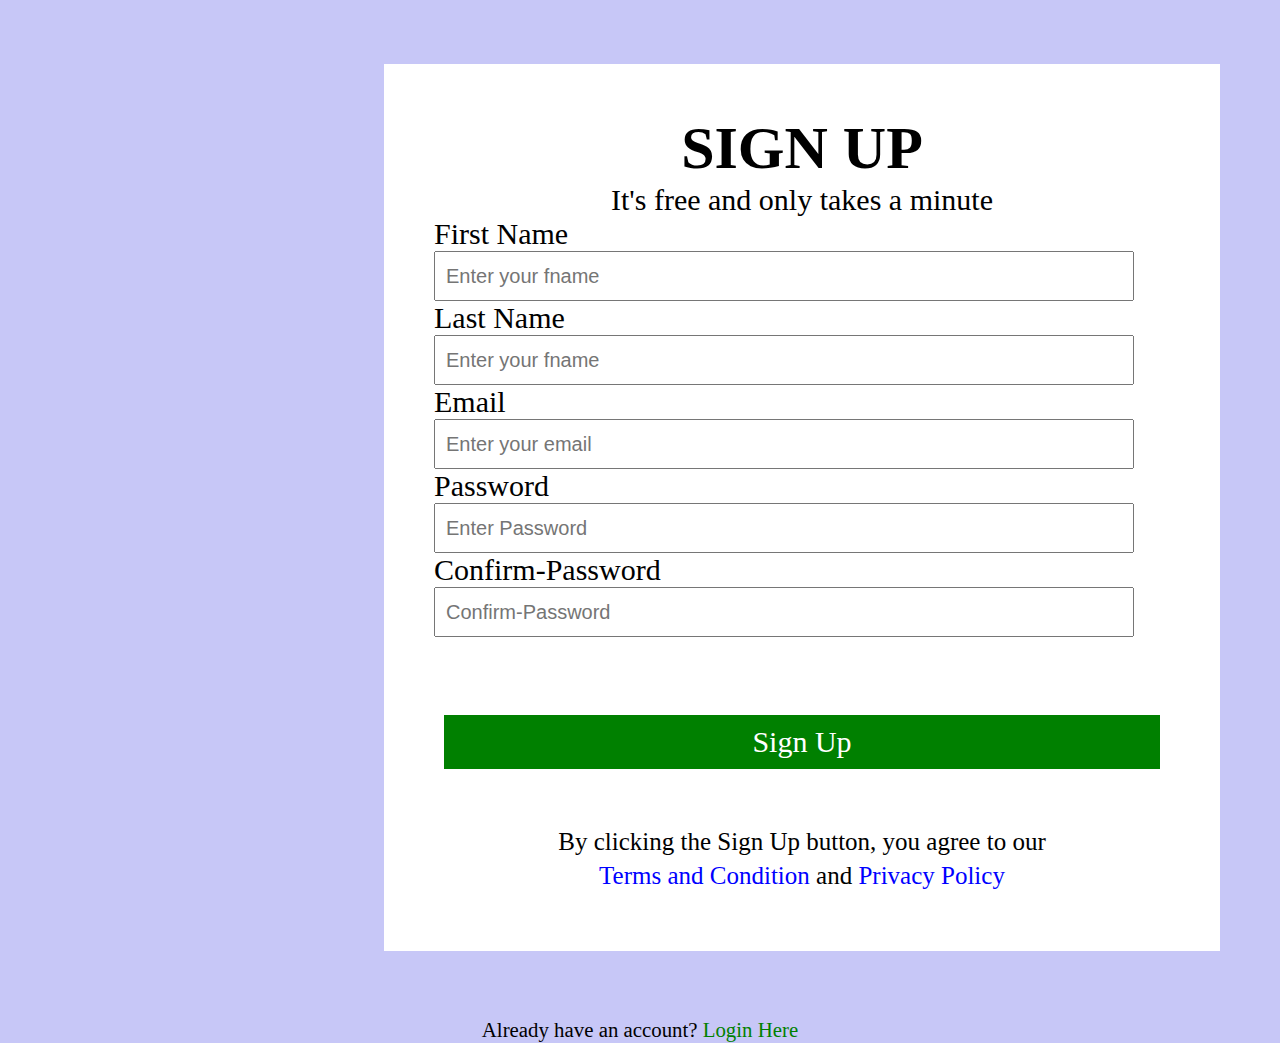
<file: Sign up page/index.html>
<!DOCTYPE html>
<html lang="en">
<head>
    <meta charset="UTF-8">
    <meta name="viewport" content="width=device-width, initial-scale=1.0">
    <title>Sign Up</title>
    <link rel="stylesheet" href="style.css" class="css">
    <link rel="stylesheet" href="utilities.css" class="css">
</head>
<body>
    <div class="main">
        <div class="pages">
            <h1>SIGN UP</h1>
            <p>It's free and only takes a minute</p>
            <div class="info">
              <label for="First Name" class="label"> First Name</label>
              <br>
              <input
            type="text"
            id="firstname"
            name="fname"
            placeholder="Enter your fname"
          />
          <br>
              <label for="Last Name" class="label"> Last Name</label>
              <br>
              <input
            type="text"
            id="lastname"
            name="fname"
            placeholder="Enter your fname"
          />
          <br>
              <label for="Email" class="label">Email</label>
              <br>
              <input
            type="email"
            id="email"
            name="email"
            placeholder="Enter your email"
          />
          <br>
              <label for="Password" class="label">Password</label>
              <br>
              <input
            type="password"
            id="password"
            name="fname"
            placeholder="Enter Password"
          />
          <br>
              <label for="Confirm-Password" class="label">Confirm-Password</label>
              <br>
              <input
            type="password"
            id="password"
            name="fname"
            placeholder="Confirm-Password"
          />
            </div>
           
        <br>
        <br>
        <a href="" class="btn btn-success">Sign Up</a>  
        <br>
        <div class="upper-footer">
          <small>By clicking the Sign Up button, you agree to our</small>
        <br>
        <small style="color: blue;">Terms and Condition 
          <span style="color:black;">and</span> 
          Privacy Policy</small>
        </div>

        </div>
        <div  class="footer">
          <small>Already have an account?  <span style="color: green;">Login Here</span>
          </small>
        </div>

        
    </div>
    
</body>
</html>
</file>
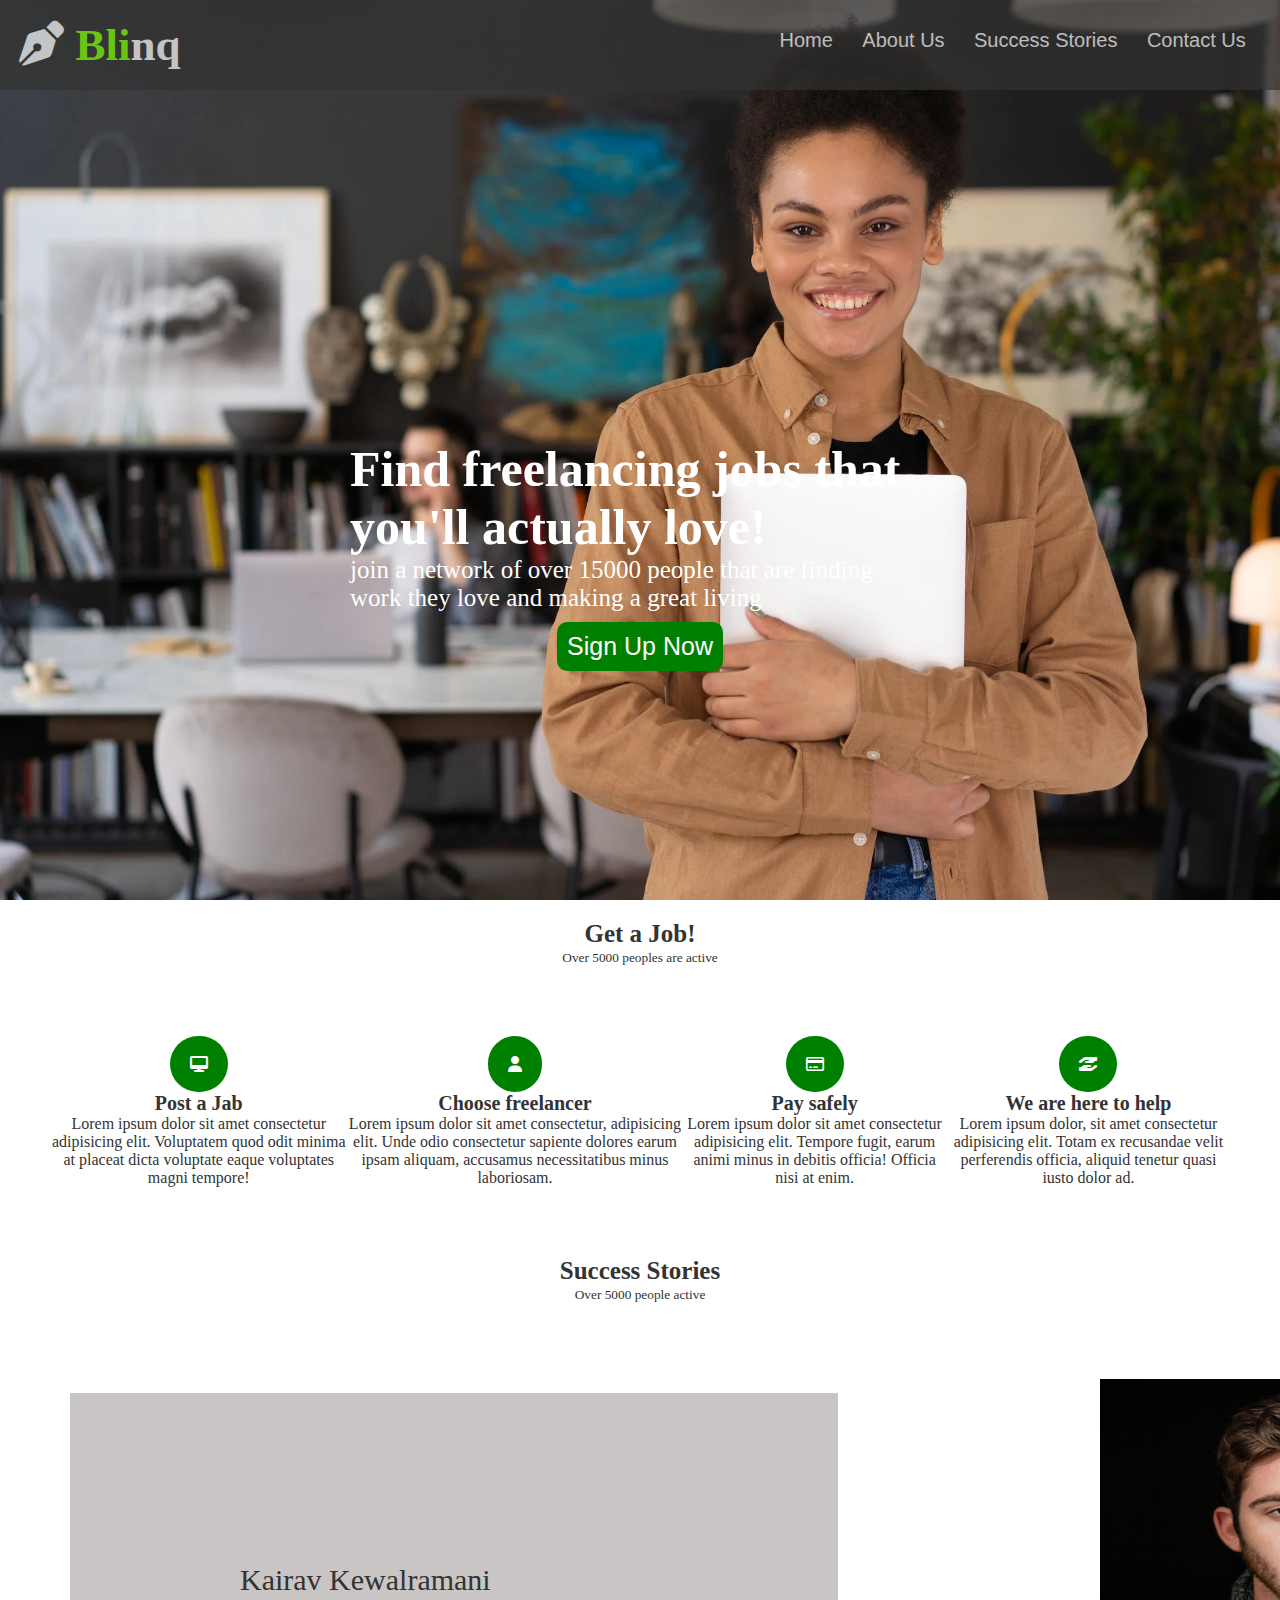
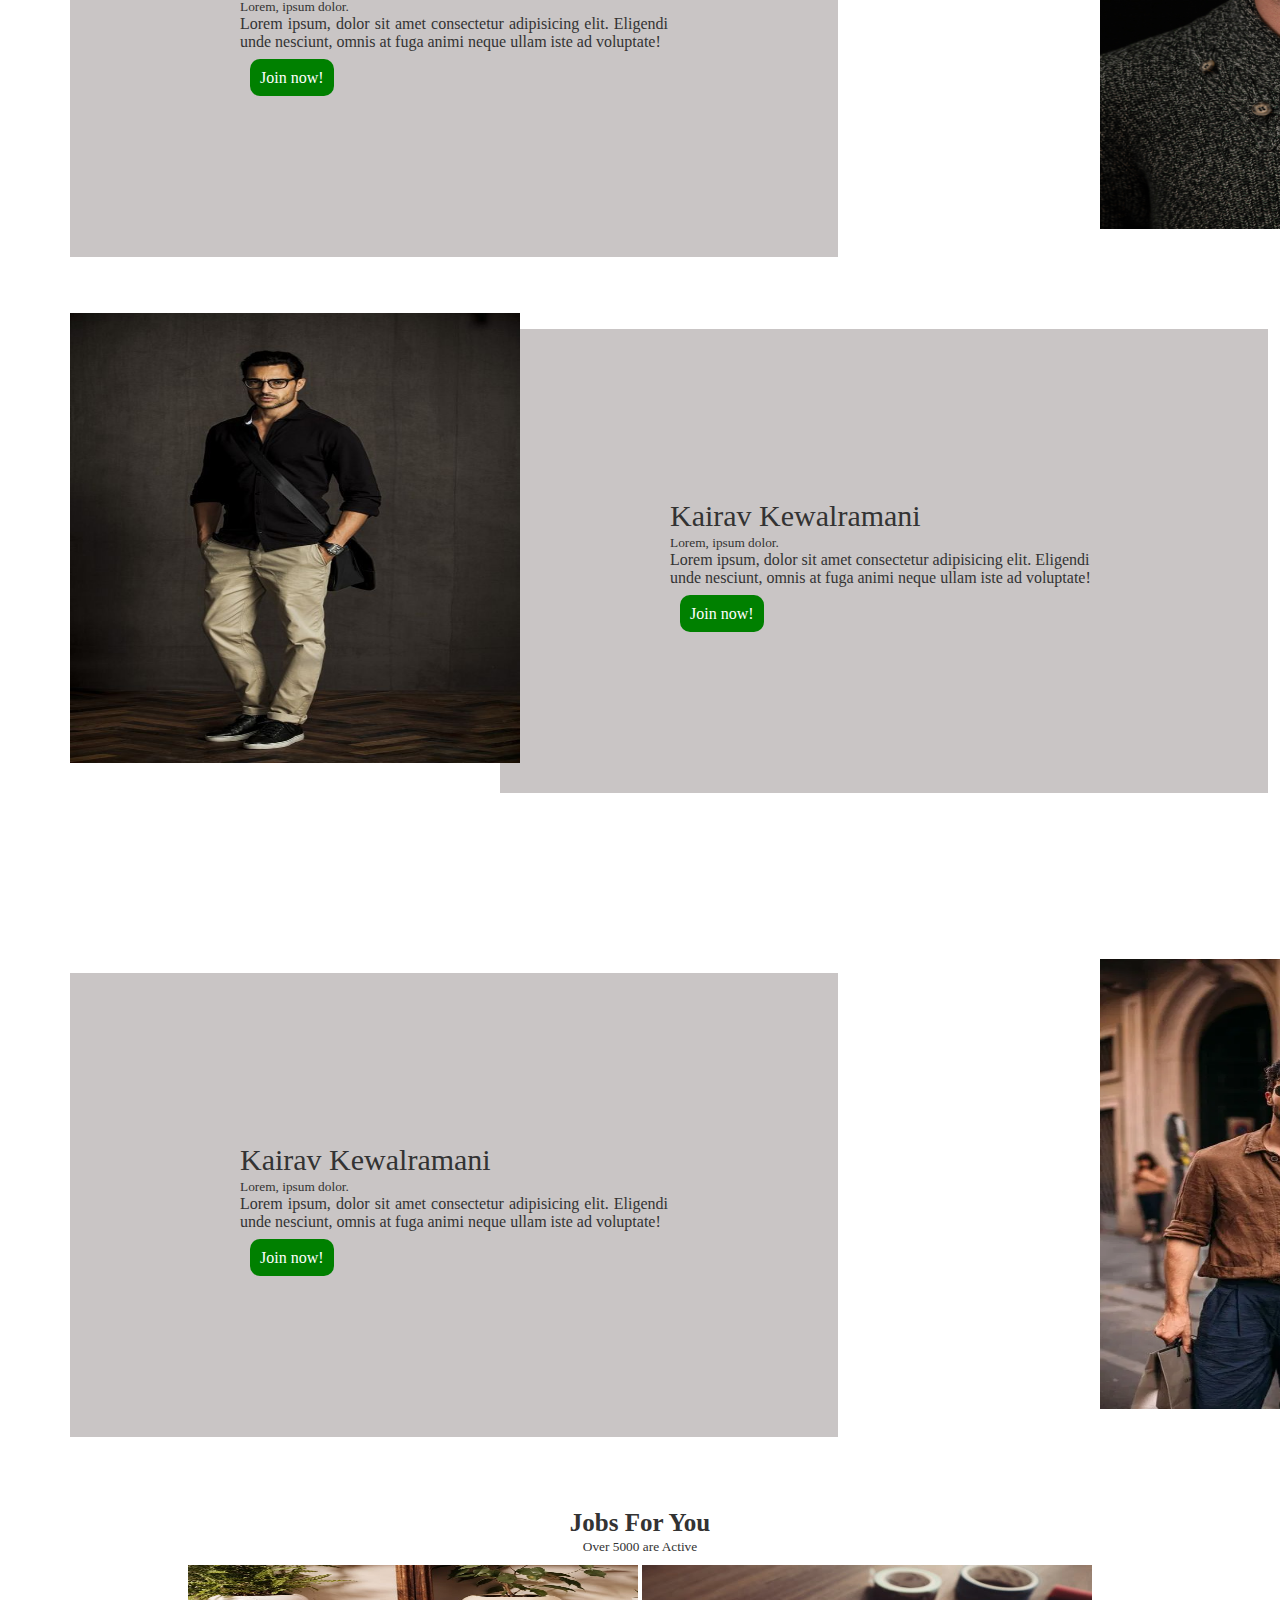
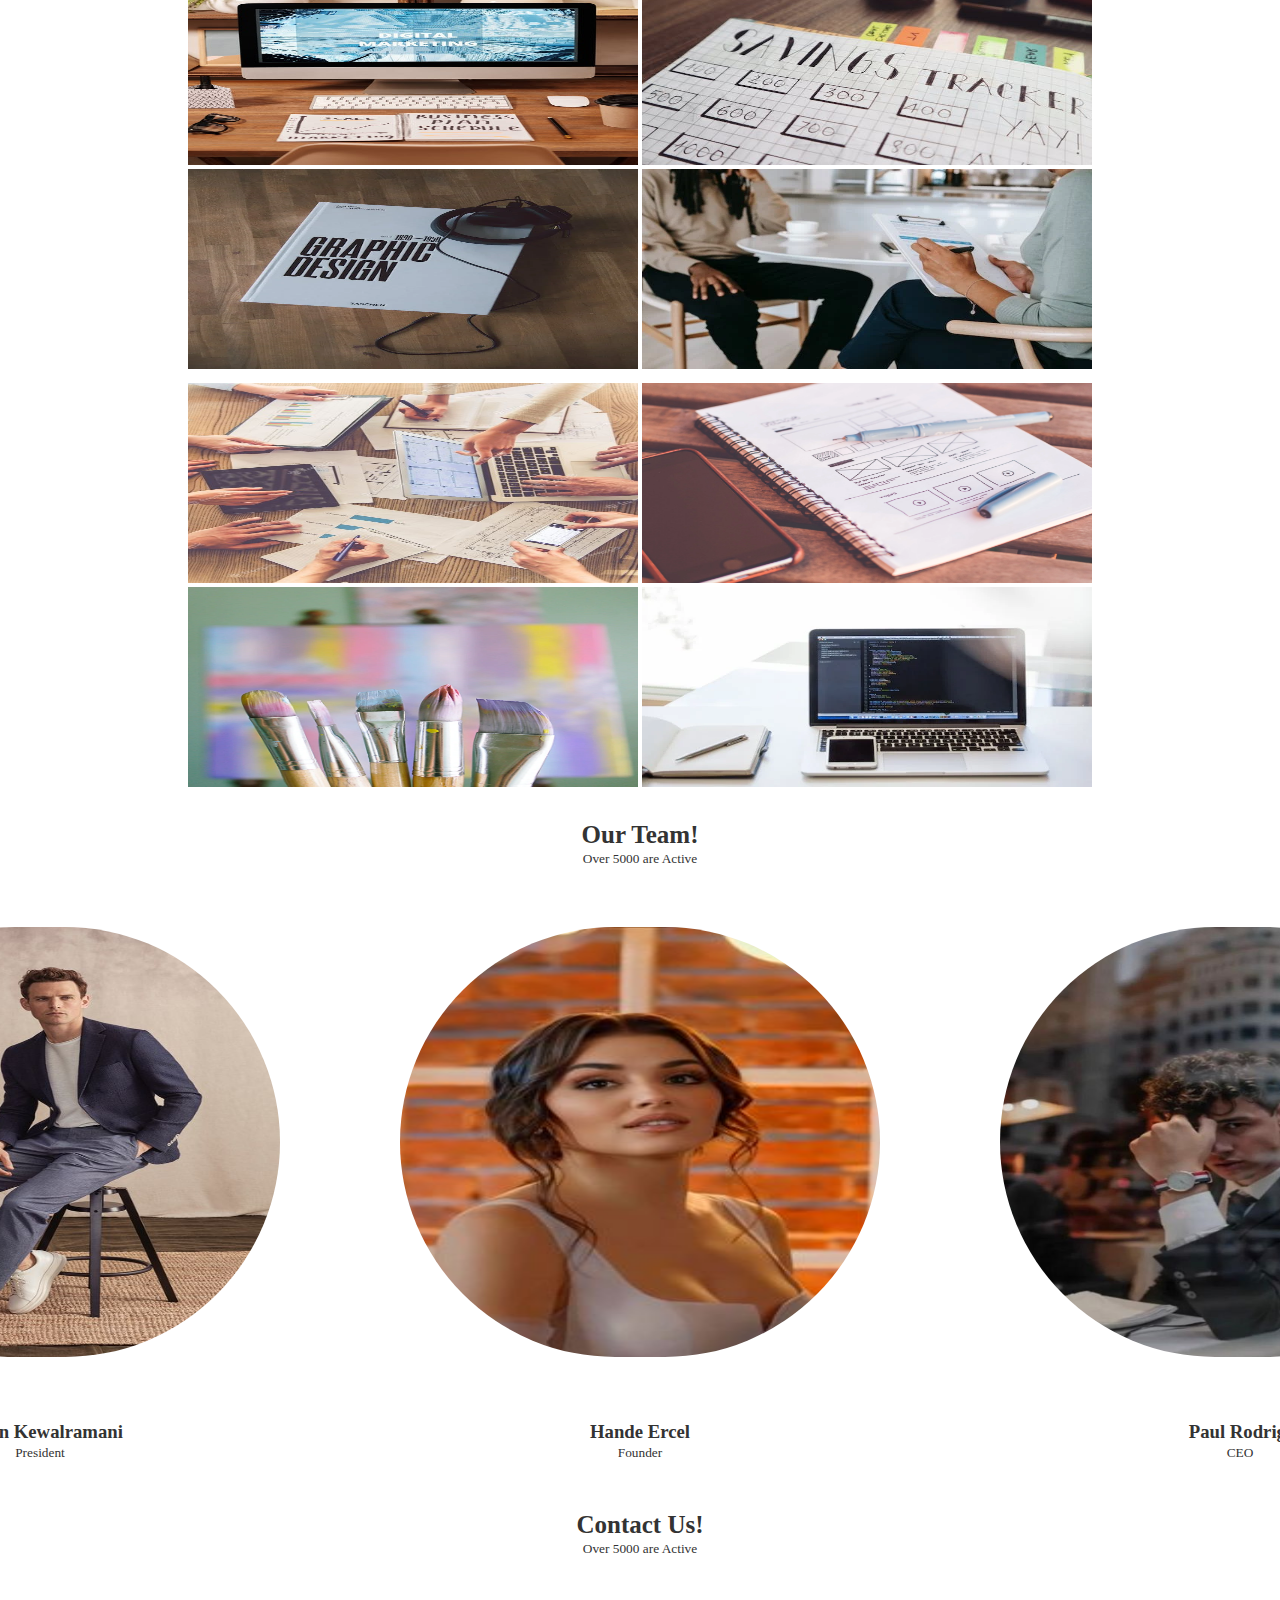
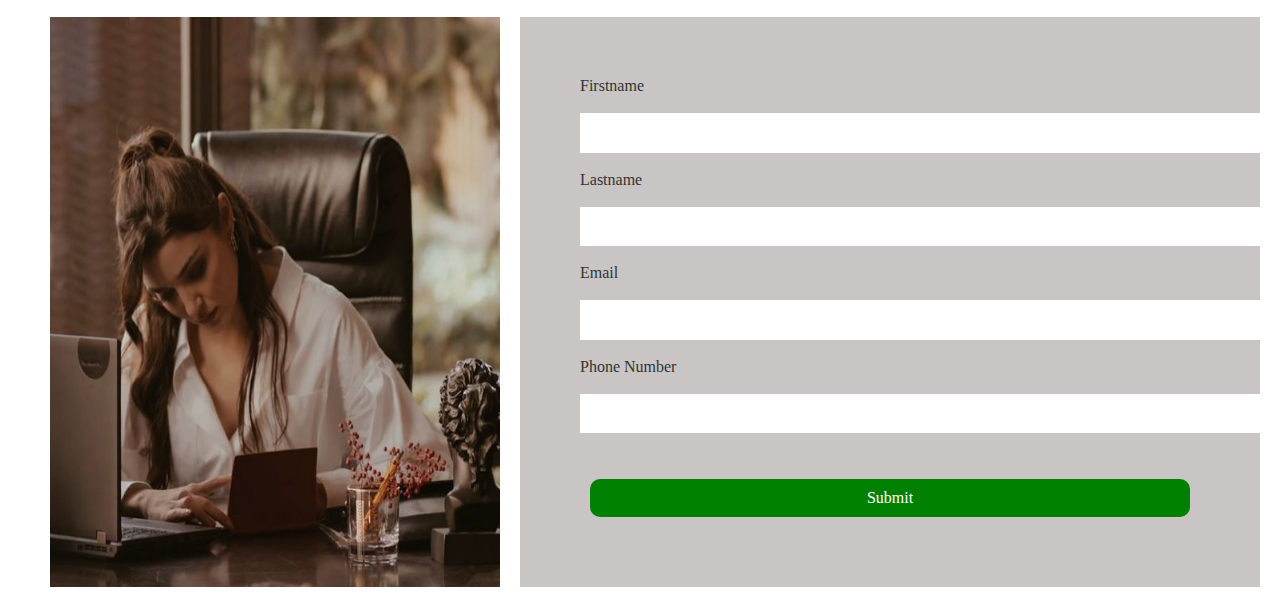
<file: Template 2/index.html>
<!DOCTYPE html>
<html lang="en">
  <head>
    <meta charset="UTF-8" />
    <meta name="viewport" content="width=device-width, initial-scale=1.0" />
    <title>Template-2</title>
    <link rel="stylesheet" href="style.css" class="css" />
    <link rel="stylesheet" href="utilities.css" class="css" />
    <link
      rel="stylesheet"
      href="https://cdnjs.cloudflare.com/ajax/libs/font-awesome/6.4.0/css/all.min.css"
    />
  </head>
  <body>
    <div class="hero">
      <!-- navbar starts -->
      <nav class="Navbar d-flex">
        <h1 style="font-family: cursive; color: #fff">
          <i class="fa-solid fa-pen-nib fa-flip" style="color: #fff"></i>
          <span style="color: chartreuse">Bli</span>nq
        </h1>
        <ul>
          <li><a href="">Home</a></li>
          <li><a href="">About Us</a></li>
          <li><a href="">Success Stories</a></li>
          <li><a href="">Contact Us</a></li>
        </ul>
      </nav>
      <!-- navbar ends -->

      <!-- content starts -->
      <div class="content d-flex d-col">
        <h1>Find freelancing jobs that you'll actually love!</h1>
        <p style="font-family: cursive">
          join a network of over 15000 people that are finding work they love
          and making a great living
        </p>
        <a href="" class="btn btn-success">Sign Up Now</a>
      </div>
      <!-- content ends -->
      <!-- seconf page starts -->
    </div>
    <div class="hero-2">
      <div class="jobs"> 
        <h3 style="font-family: cursive; font-size: 25px">Get a Job!</h3>
        <small style="font-family: cursive">Over 5000 peoples are active</small>
      </div>

      <div class="icon d-flex">
        <div>
          <a href=""></a><i class="fa-solid fa-desktop btn-success"></i>
          <h4 style="font-family: cursive; font-size: 20px">Post a Jab</h4>
          <p style="font-family: cursive">
            Lorem ipsum dolor sit amet consectetur adipisicing elit. Voluptatem
            quod odit minima at placeat dicta voluptate eaque voluptates magni
            tempore!
          </p>
        </div>

        <div>
          <a href=""></a><i class="fa-solid fa-user btn-success"></i>
          <h4 style="font-family: cursive; font-size: 20px">Choose freelancer</h4>
          <p style="font-family: cursive">
            Lorem ipsum dolor sit amet consectetur, adipisicing elit. Unde odio
            consectetur sapiente dolores earum ipsam aliquam, accusamus
            necessitatibus minus laboriosam.
          </p>
        </div>

        <div>
          <a href=""></a><i class="fa-regular fa-credit-card btn-success"></i>
          <h4 style="font-family: cursive; font-size: 20px">Pay safely</h4>
          <p style="font-family: cursive">
            Lorem ipsum dolor sit amet consectetur adipisicing elit. Tempore
            fugit, earum animi minus in debitis officia! Officia nisi at enim.
          </p>
        </div>

        <div>
          <a href=""></a
          ><i class="fa-solid fa-hand-holding-hand btn-success"></i>
          <h4 style="font-family: cursive; font-size: 20px">
            We are here to help
          </h4>
          <p style="font-family: cursive">
            Lorem ipsum dolor, sit amet consectetur adipisicing elit. Totam ex
            recusandae velit perferendis officia, aliquid tenetur quasi iusto
            dolor ad.
          </p>
        </div>
      </div>
    </div>
    <!-- second page ends -->
    <!-- Third page start -->
        <div class="stories">
            <h3 style="font-family: cursive; font-size: 25px;">Success Stories</h3>
            <small style="font-family: cursive;">Over 5000 people active</small>
        </div>
        <!-- column-1 starts -->
          <div class="column-1 d-col">
                <p style="font-size: 30px;">Kairav Kewalramani</p>  
                <small>Lorem, ipsum dolor.</small>
                <p>Lorem ipsum, dolor sit amet consectetur adipisicing elit. Eligendi unde nesciunt, omnis at fuga animi neque ullam iste ad voluptate!</p>
                <br>
                <a href=""class="btn btn-success">Join now!</a>
        </div>
        <!-- column-1 ends -->
        <!-- column-2 starts -->
          <div  class="column-2 d-flex">
                <img src="images/albert-dera-ILip77SbmOE-unsplash.jpg" class="image" alt="">
          </div>
        <!-- column-2 ends -->

         <!-- column-3 starts -->
            <div class="column-3 d-col">
                <p style="font-size: 30px;">Kairav Kewalramani</p>
                <small>Lorem, ipsum dolor.</small>
                <p>Lorem ipsum, dolor sit amet consectetur adipisicing elit. Eligendi unde nesciunt, omnis at fuga animi neque ullam iste ad voluptate!</p>
                <br>
                <a href=""class="btn btn-success">Join now!</a>
            </div>
        <!-- column-3 ends -->
        <!-- column-4 starts -->
            <div  class="column-4 d-flex">
                <img src="images/men-1.jpeg" class="image" alt="">
            </div>
        <!-- column-4 ends -->

        <!-- column-5 starts -->
            <div class="column-1 d-col">
                <p style="font-size: 30px;">Kairav Kewalramani</p>
                <small>Lorem, ipsum dolor.</small>
                <p>Lorem ipsum, dolor sit amet consectetur adipisicing elit. Eligendi unde nesciunt, omnis at fuga animi neque ullam iste ad voluptate!</p>
                <br>
                <a href=""class="btn btn-success">Join now!</a>
            </div>
        <!-- column-5 ends -->
        <!-- column-6 starts -->
            <div  class="column-2 d-flex">
                <img src="images/men.png" class="image" alt="">
            </div>
        <!-- column-6 ends -->

    <!-- Third page ends -->
    <!-- Fourth page start -->
    <div class="poster">
      <h3 style="font-family: cursive; font-size: 25px;">Jobs For You</h3>
      <small style="font-family:cursive">Over 5000 are Active</small>
      <div class="fouth-page">
        <img class="first-image"src="images/digital-marketting.jpeg" alt="">
        <img class="first-image" src="images/finance.jpeg" alt="">
        <img class="first-image" src="images/graphic design.webp" alt="">
        <img class="first-image" src="images/hr.webp" alt="">
      </div>
      <div class="fouth-page">
        <img class="first-image" src="images/free.jpg" alt="">
        <img class="first-image" src="images/ui_ux.webp" alt="">
        <img class="first-image" src="images/art.webp" alt="">
        <img class="first-image" src="images/technology.webp" alt="">
      </div>
    </div>
    <!-- Fourth page ends -->
    <!-- team info starts -->
    <div class="team">
      <h3 style="font-family: cursive; font-size: 25px;">Our Team!</h3>
      <small style="font-family:cursive">Over 5000 are Active</small>
  <div class="team-info d-flex d-row">
      <div>
        <img class="team-image"  src="images/team mem-1.jpg" alt="">
        <h3 style="font-family: cursive;">Karan Kewalramani</h3>
        <small style="font-family: cursive;">President</small>
      </div>
      <div>
        <img class="team-image"  src="images/team mem-3.jpg" alt="">
        <h3 style="font-family: cursive;">Hande Ercel</h3>
        <small style="font-family: cursive;">Founder</small>
      </div>
      <div>
        <img class="team-image"  src="images/team mem-2.jpg" alt="">
        <h3 style="font-family: cursive;">Paul Rodrigi</h3>
        <small style="font-family: cursive;">CEO</small>
      </div>
    </div>
  </div>
    <!-- team info ends -->
    <!-- contact info starts -->
    <div class="contacts">
      <h3 style="font-family: cursive; font-size: 25px;">Contact Us!</h3>
      <small style="font-family:cursive">Over 5000 are Active</small>
      
      <div class="image-info">
        <img class="img" src="images/hande-work.jpg" alt="">
      </div>
        <div class="info d-flex d-col">
            <label for="Firstname">Firstname</label>
            <br>
            <input 
            type="text"
            id="Firstname"
            name="Fname"
            />
            <br>
            <label for="Lastname">Lastname</label>
            <br>
            <input 
            type="text"
            id="Lastname"
            name="Lname"
            />
            <br>
            <label for="Email">Email</label>
            <br>
            <input 
            type="email"
            id="email"
            name="email"
            />
            <br>
            <label for="Phonenumber">Phone Number</label>
            <br>
            <input 
            type="number"
            id="number"
            name="number"
            />
            <br>
            <br>
        <a href=""class="btn btn-success">Submit</a>  
        </div>
    </div>
    <!-- contact info ends -->
  </body>
</html>
</file>
<file: Sign up page/style.css>
.main{
    height: 100;
    background-color: rgba(58, 58, 226, 0.285);
    color: black;
}
.pages{
    background-color: #fff;
    font-family: cursive;
    font-size: 30px;
    font-weight: 30px;
    margin-left: 30%;
    margin-bottom: 5%;
    margin-top: 5%;
    padding: 50px;
    width: calc(100vh - 5%);
    display: inline-block;
    text-align: center;
}
*{
    box-sizing: border-box;
    margin: 0px;
    padding: 0px;
}
input{
    padding: 10px;
}

input[type="password"],
input[type="text"],
input[type="email"]{
    width: 700px;
    height: 50px;
}
input[placeholder="Enter Password"],
input[placeholder="Enter your fname"],
input[placeholder="Enter your lname"],
input[placeholder="Enter your email"],
input[placeholder="Confirm-Password"]{
    font-size: 20px;
}
.info{
    text-align: start;
    justify-content: space-between;
}
.upper-footer{
    padding: 10px;
}
.footer{
    font-family: cursive;
    font-size: 25px;
    align-items: center;
    text-align: center;
}
</file>
<file: Sign up page/utilities.css>
.btn-success{
    color: #fff;
    background-color: green;
}
.btn{
    display: flex;
    justify-content: center;
    border: 0px solid;
    border-radius: 10   px;
    text-decoration: none;
    text-align: center; 
    padding: 10px;
    margin: 10px;
}
</file>
<file: Template 2/style.css>
/* Navbar starts */
.Navbar {
  padding: 1.2rem;
  height: 90px;
  opacity: 0.7;
  position: sticky;
  top: 0px;
  background-color: #333;
  justify-content: space-between;
}

.Navbar a {
  text-decoration: none;
  color: white;
}
.Navbar li {
  display: inline-block;
  font-family: "Gill Sans", "Gill Sans MT", Calibri, "Trebuchet MS", sans-serif;
  font-size: 20px;
  padding: 10px;
  margin-right: 5px;
}
.Navbar h1 {
  font-size: 45px;
  font-weight: 30px;
}
/* Navbar ends */

/* reset style start */
* {
  box-sizing: border-box;
  margin: 0px;
  padding: 0px;
}
body {
  font-family: "Popins", sans-serif;
  color:#fff;
  background-color: #fff;
}
/* reset style ends */

/* first page starts */
.content {
  padding: 350px;
  font-size: 25px;
  align-items: center;
  justify-content: center;
}
.hero {
    background-image: url(images/hero.webp) ;
    background-size: cover;
    background-position: center center;
    height: 100vh;
}
.content h1{
    font-family: cursive;
}
/* first page ends */
/* second page starts */
.hero-2{
  text-align: center;
}
.jobs{
  padding: 20px;
  color: #333;
}
.icon{
  padding: 30px;
  margin: 20px;
  align-items: center;
  justify-content: center;
  flex-direction: row;
  color: #333;
}
.icon i{
  padding: 20px;
  border-radius: 30px;
}
/* second page ends */

/* third page starts */
.stories{
  padding: 20px;
  text-align: center;
  color: #333;
}
.pages{
  text-align: left;
  font-family: cursive;
}
.column-1{
  width: 60%;
  font-family: cursive;
  margin: 70px;
  padding: 170px;
  background-color: #c9c5c5;
  color: #333;
  text-align: justify;
}
.column-2{
  margin-left: 1100px;
  width: 350px;
  height:2px;
  flex-direction: column-reverse;
}
.image{
  padding-bottom: 100px;  
  width: 450px;
  height: 550px;
}
.column-3{
  width: 60%;
  font-family: cursive;
  margin-left: 500px;
  padding: 170px;
  background-color: #c9c5c5;
  color: #333;
  text-align: left;
}
.column-4{
  padding-bottom: 40px;
  margin: 70px;
  width: 350px;
  height:2px;
  flex-direction: column-reverse;
}
/* third page ends */

/* fourth page starts */
.poster{
  text-align: center;
  color: #333;
}
.fouth-page{
  padding-top: 10px;
}
/* fourth page ends */

/* team info starts */
.team{
  color: #333;
  text-align: center;
  padding: 30px;
}

.team-info{
  align-items: center;
  justify-content: center;
}
/* team info ends */

/* contact info starts */
.contacts{
  color: #333;
  text-align: center;
  padding: 20px;
}
input[type="text"],
input[type="text"],
input[type="email"],
input[type="number"]{
  padding: 10px;
  border: 0px;
  width: 1200px;
  height: 50px;
}
.img{
  height: 600px;
  width: 450px;
  padding-top: 30px;
}
.image-info{
  width: 35%;
  height: 0px;
  padding: 30px;
}
.info{
  height: 570px;
  font-family: cursive;
  margin-left: 500px;
  padding: 60px;
  background-color: #c9c5c5;
  color: #333;
  text-align: start;
}
/* contact info ends */
</file>
<file: Template 2/utilities.css>
.d-flex{
    display: flex;
}
.d-col{
    flex-direction: column;
}
.d-row{
    flex-direction: row;
}
.text-success{
    color: green;
}
.btn{
    border: 0px solid;
    border-radius: 10px;
    text-decoration: none;
    padding: 10px;
    margin: 10px;
    text-align: center;
}
.btn-success{
    background-color: green;
    color: #fff;
}

.first-image{
    height: 200px;
    width: 450px;
  }
  .team-image{
    margin: 50px;
    border-radius: 5000px;
    padding: 10px;
    height: 450px;
    width: 500px;
  }
</file>
